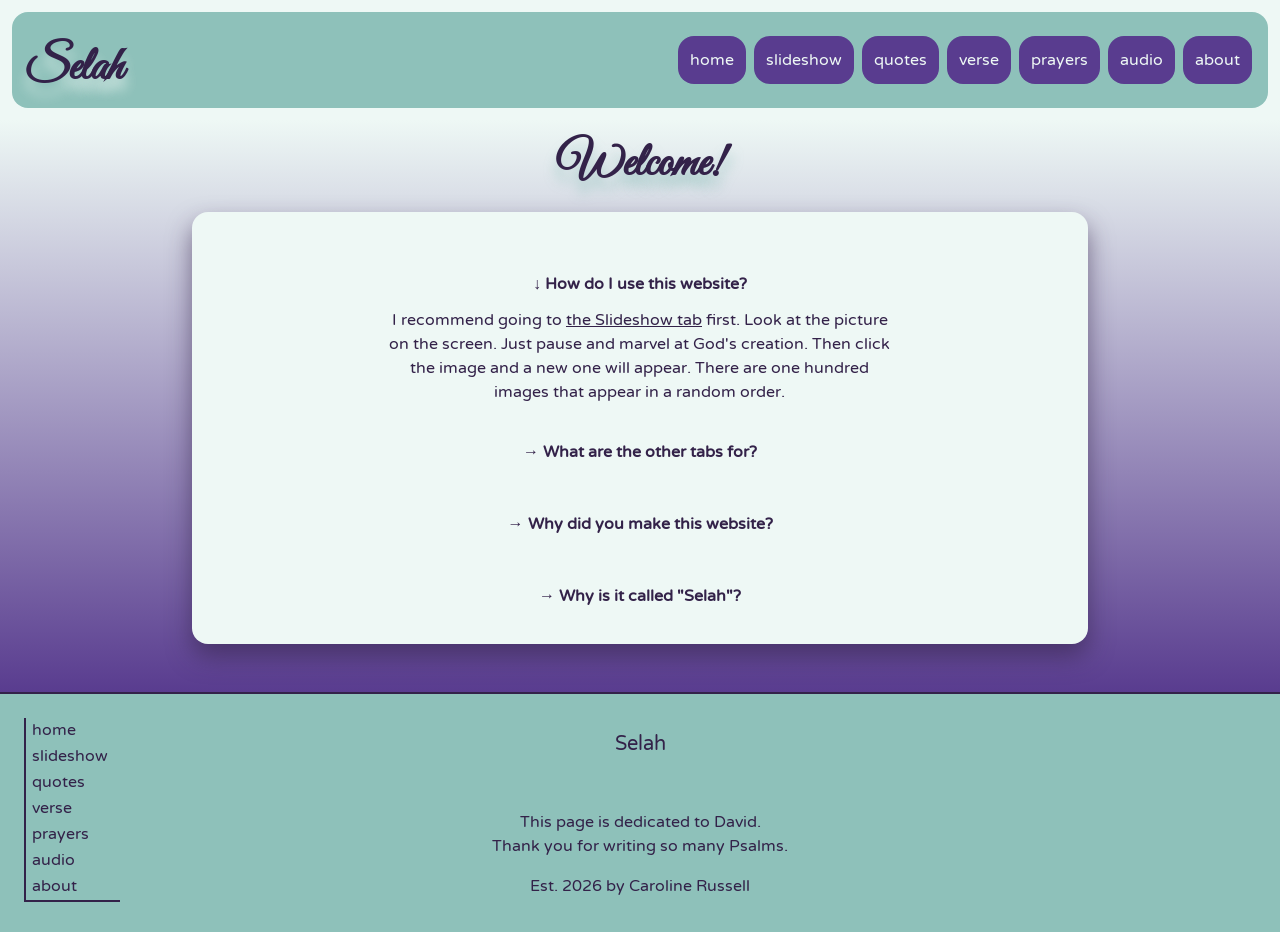
<file: index.html>
<!doctype html>
<html lang="en">
  <meta charset="UTF-8" />
  <meta name="viewport" content="width=device-width, initial-scale=1.0" />
  <head>
    <title>Selah - home</title>
    <link rel="stylesheet" href="style.css" />
    <link rel="stylesheet" href="media_queries.css" />
    <link rel="icon" href="images/favicon_nocircle.png?" type="image/x-icon" />

    <!-- For Google Fonts -->
    <!-- main font -->
    <link rel="preconnect" href="https://fonts.googleapis.com" />
    <link rel="preconnect" href="https://fonts.gstatic.com" crossorigin />
    <link
      href="https://fonts.googleapis.com/css2?family=Varela+Round&display=swap"
      rel="stylesheet"
    />
    <!-- heading font -->
    <link rel="preconnect" href="https://fonts.googleapis.com" />
    <link rel="preconnect" href="https://fonts.gstatic.com" crossorigin />
    <link
      href="https://fonts.googleapis.com/css2?family=Great+Vibes&display=swap"
      rel="stylesheet"
    />
  </head>
  <body class="body-with-shadow-box">
    <header>
      <h1 class="topTitle">Selah</h1>

      <nav>
        <div class="menu_icon" id="menu_icon"></div>
        <div class="nav_links hidden" id="nav_links">
          <a href="index.html">home</a>
          <a href="slideshow.html">slideshow</a>
          <a href="quotes.html">quotes</a>
          <a href="verse.html">verse</a>
          <a href="prayers.html">prayers</a>
          <a href="audio.html">audio</a>
          <a href="about.html">about</a>
        </div>
      </nav>
    </header>
    <main class="gradient-bg">
      <h1>Welcome!</h1>
      <section class="shadow-box">
        <details name="faq" open>
          <summary>How do I use this website?</summary>
          <p>
            I recommend going to
            <a href="slideshow.html">the Slideshow tab</a> first. Look at the
            picture on the screen. Just pause and marvel at God's creation. Then
            click the image and a new one will appear. There are one hundred
            images that appear in a random order.
          </p>
        </details>
        <details name="faq">
          <summary>What are the other tabs for?</summary>
          <p>
            <a href="quotes.html">The Quotes tab</a> is full of encouraging
            Bible verses and Christian quotes. Click
            <a href="verse.html">the Verse tab</a> to see a random Bible verse.
            God can work through randomness, whether it's the song that plays
            when you put your playlist on shuffle or the verse that pops up on
            this tab. If you need prayer or have a story you want to share, go
            to <a href="prayers.html">Prayers</a>.
          </p>
        </details>
        <details name="faq">
          <summary>Why did you make this website?</summary>
          <p>
            Life is busy, and distractions are everywhere. With everything going
            on, it can be hard to remember that God is still with you. This
            website is here to remind you.
          </p>
        </details>
        <details name="faq">
          <summary>Why is it called "Selah"?</summary>
          <p>
            "Selah" (Hebrew סֶלָה) is a term predominantly used in Psalms. While
            the precise meaning is unknown, it is thought to denote a rythmic or
            meditative pause, or a musical interlude. See
            <a
              href="https://biblehub.com/q/what_does_'selah'_mean_in_the_bible.htm"
              >this website</a
            >
            for more information. The purpose of this website is to pause and
            reflect on God's power, creativity, and love. Let this be an
            interlude: in the middle of your busy life, stop and remember God.
          </p>
        </details>
      </section>
    </main>

    <footer>
      <ul class="vertical_nav">
        <li><a href="index.html">home</a></li>
        <li><a href="slideshow.html">slideshow</a></li>
        <li><a href="quotes.html">quotes</a></li>
        <li><a href="verse.html">verse</a></li>
        <li><a href="prayers.html">prayers</a></li>
        <li><a href="audio.html">audio</a></li>
        <li><a href="about.html">about</a></li>
      </ul>
      <h3>Selah</h3>
      <p class="dedication">
        This page is dedicated to David.<br />Thank you for writing so many
        Psalms.
      </p>
      <p>Est. 2026 by Caroline Russell</p>
    </footer>
    <script type="text/javascript" src="script.js"></script>
  </body>
</html>
</file>
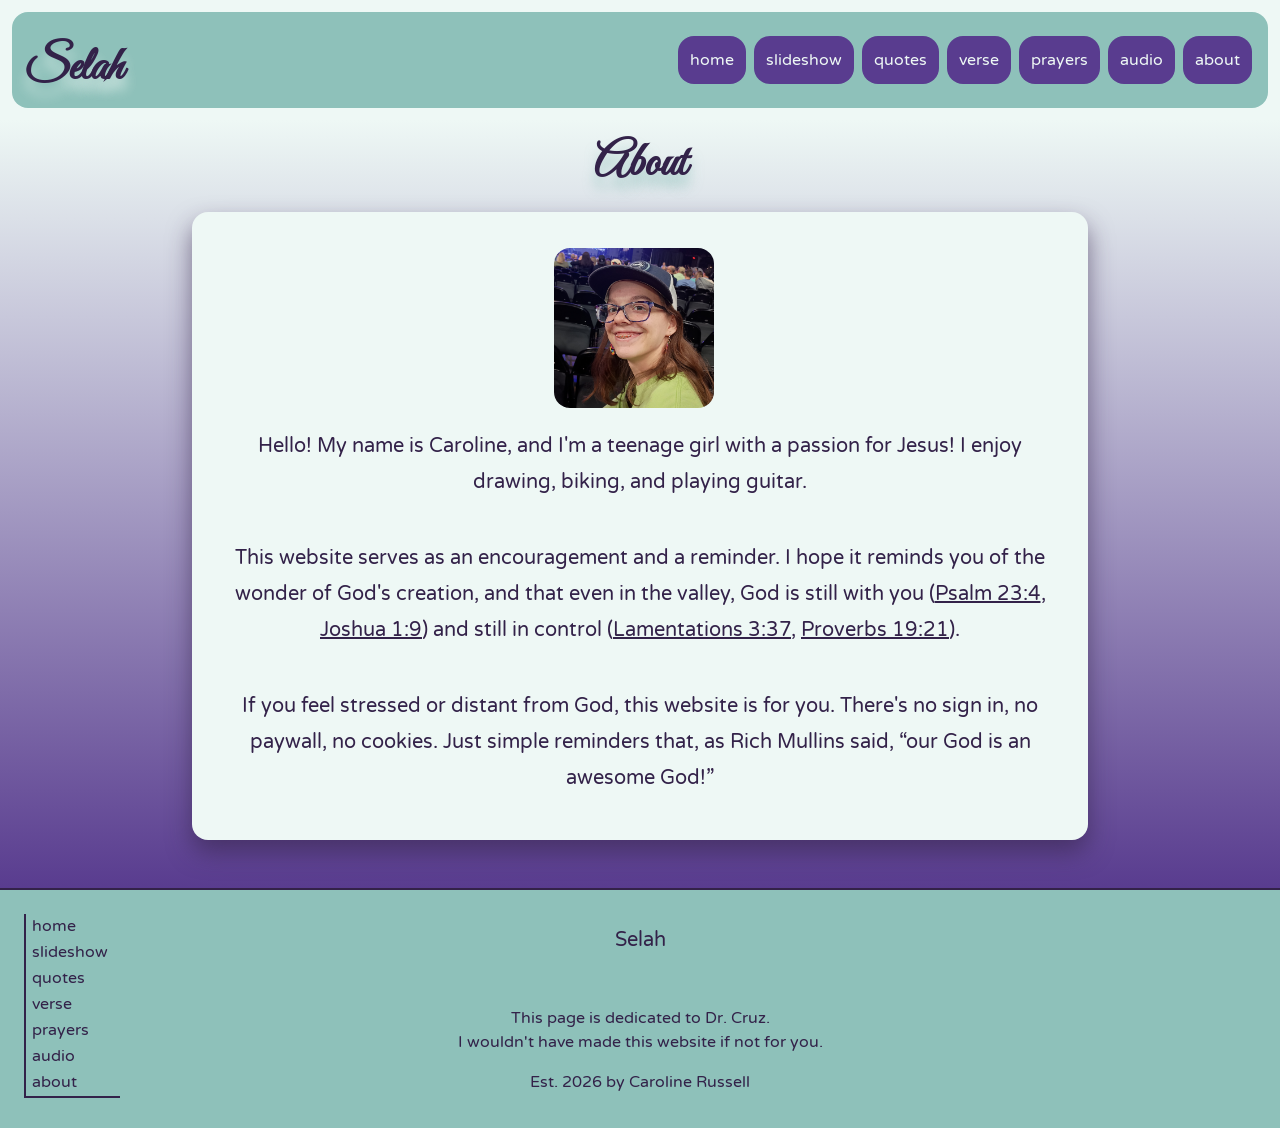
<file: about.html>
<!doctype html>
<html lang="en">
  <meta charset="UTF-8" />
  <meta name="viewport" content="width=device-width, initial-scale=1.0" />
  <head>
    <title>Selah - about</title>
    <link rel="stylesheet" href="style.css" />
    <link rel="stylesheet" href="media_queries.css" />
    <link rel="icon" href="images/favicon_nocircle.png?" type="image/x-icon" />

    <!-- For Google Fonts -->
    <!-- main font -->
    <link rel="preconnect" href="https://fonts.googleapis.com" />
    <link rel="preconnect" href="https://fonts.gstatic.com" crossorigin />
    <link
      href="https://fonts.googleapis.com/css2?family=Varela+Round&display=swap"
      rel="stylesheet"
    />
    <!-- heading font -->
    <link rel="preconnect" href="https://fonts.googleapis.com" />
    <link rel="preconnect" href="https://fonts.gstatic.com" crossorigin />
    <link
      href="https://fonts.googleapis.com/css2?family=Great+Vibes&display=swap"
      rel="stylesheet"
    />
  </head>
  <body>
    <header>
      <h1 class="topTitle">Selah</h1>

      <nav>
        <div class="menu_icon" id="menu_icon"></div>
        <div class="nav_links hidden" id="nav_links">
          <a href="index.html">home</a>
          <a href="slideshow.html">slideshow</a>
          <a href="quotes.html">quotes</a>
          <a href="verse.html">verse</a>
          <a href="prayers.html">prayers</a>
          <a href="audio.html">audio</a>
          <a href="about.html">about</a>
        </div>
      </nav>
    </header>
    <main class="gradient-bg">
      <h1>About</h1>
      <div class="shadow-box">
        <div class="about_img"></div>
        <h3>
          Hello! My name is Caroline, and I'm a teenage girl with a passion for
          Jesus! I enjoy drawing, biking, and playing guitar.
        </h3>
        <h3>
          This website serves as an encouragement and a reminder. I hope it
          reminds you of the wonder of God's creation, and that even in the
          valley, God is still with you (<a
            href="https://www.bible.com/bible/111/PSA.23.4"
            >Psalm 23:4</a
          >,
          <a class="h3a" href="https://www.bible.com/bible/111/JOS.1.9"
            >Joshua 1:9</a
          >) and still in control (<a
            class="h3a"
            href="https://www.bible.com/bible/111/LAM.3.37"
            >Lamentations 3:37</a
          >,
          <a class="h3a" href="https://www.bible.com/bible/111/PRO.19.21"
            >Proverbs 19:21</a
          >).
        </h3>
        <h3>
          If you feel stressed or distant from God, this website is for you.
          There's no sign in, no paywall, no cookies. Just simple reminders
          that, as Rich Mullins said, <q>our God is an awesome God!</q>
        </h3>
      </div>
    </main>

    <footer>
      <ul class="vertical_nav">
        <li><a href="index.html">home</a></li>
        <li><a href="slideshow.html">slideshow</a></li>
        <li><a href="quotes.html">quotes</a></li>
        <li><a href="verse.html">verse</a></li>
        <li><a href="prayers.html">prayers</a></li>
        <li><a href="audio.html">audio</a></li>
        <li><a href="about.html">about</a></li>
      </ul>
      <h3>Selah</h3>
      <p class="dedication">
        This page is dedicated to Dr. Cruz.<br />I wouldn't have made this
        website if not for you.
      </p>
      <p>Est. 2026 by Caroline Russell</p>
    </footer>
    <script type="text/javascript" src="script.js"></script>
  </body>
</html>
</file>
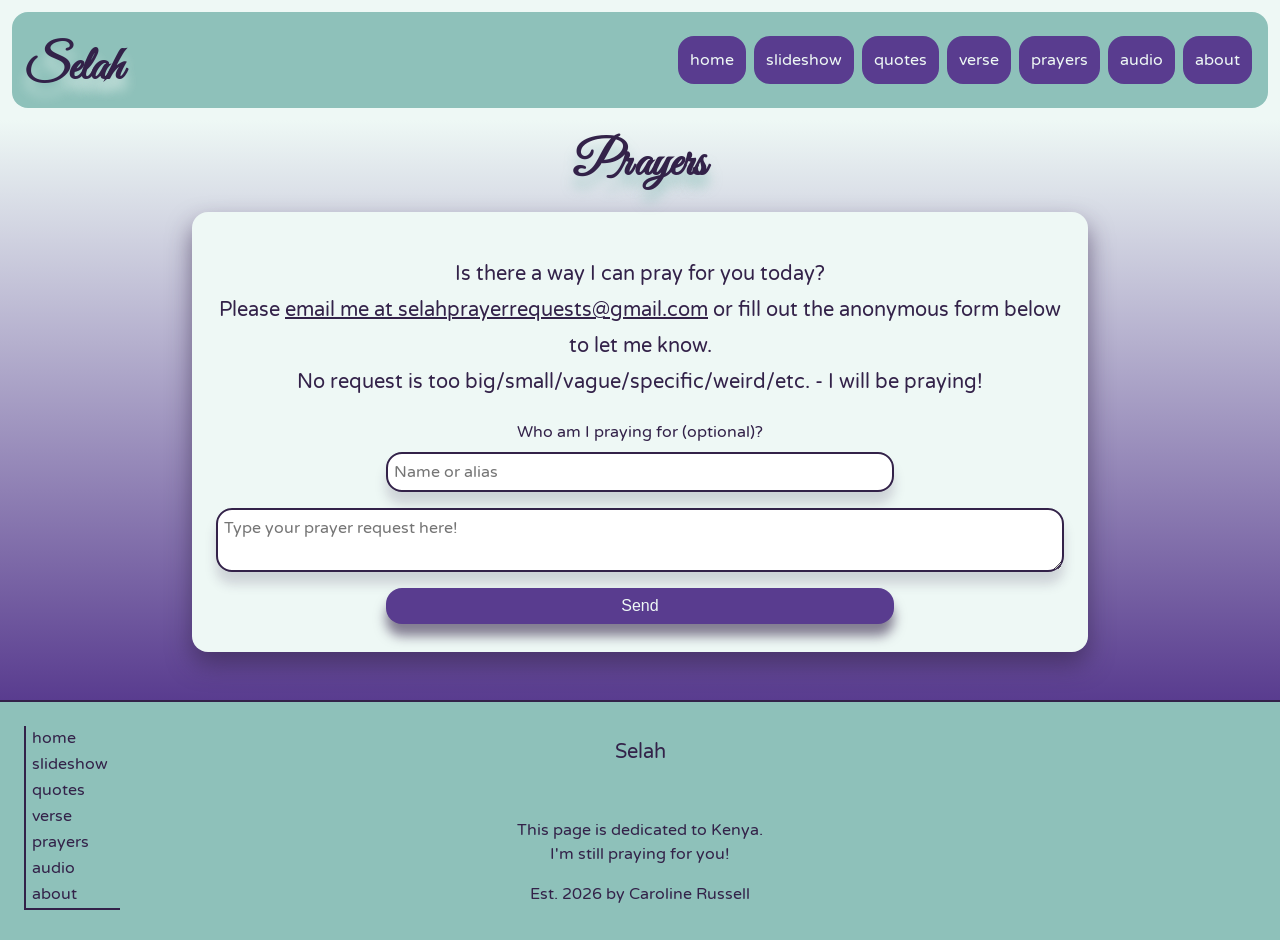
<file: prayers.html>
<!doctype html>
<html lang="en">
  <meta charset="UTF-8" />
  <meta name="viewport" content="width=device-width, initial-scale=1.0" />
  <head>
    <title>Selah - verse</title>
    <link rel="stylesheet" href="style.css" />
    <link rel="stylesheet" href="media_queries.css" />
    <link rel="icon" href="images/favicon_nocircle.png?" type="image/x-icon" />

    <!-- For Google Fonts -->
    <!-- main font -->
    <link rel="preconnect" href="https://fonts.googleapis.com" />
    <link rel="preconnect" href="https://fonts.gstatic.com" crossorigin />
    <link
      href="https://fonts.googleapis.com/css2?family=Varela+Round&display=swap"
      rel="stylesheet"
    />
    <!-- heading font -->
    <link rel="preconnect" href="https://fonts.googleapis.com" />
    <link rel="preconnect" href="https://fonts.gstatic.com" crossorigin />
    <link
      href="https://fonts.googleapis.com/css2?family=Great+Vibes&display=swap"
      rel="stylesheet"
    />
  </head>
  <body class="body-with-shadow-box">
    <header>
      <h1 class="topTitle">Selah</h1>

      <nav>
        <div class="menu_icon" id="menu_icon"></div>
        <div class="nav_links hidden" id="nav_links">
          <a href="index.html">home</a>
          <a href="slideshow.html">slideshow</a>
          <a href="quotes.html">quotes</a>
          <a href="verse.html">verse</a>
          <a href="prayers.html">prayers</a>
          <a href="audio.html">audio</a>
          <a href="about.html">about</a>
        </div>
      </nav>
    </header>
    <main class="gradient-bg">
      <h1>Prayers</h1>
      <section class="shadow-box">
        <h3>
          Is there a way I can pray for you today? <br />
          Please
          <a href="mailto:selahprayerrequests@gmail.com"
            >email me at selahprayerrequests@gmail.com</a
          >
          or fill out the anonymous form below to let me know. <br />
          No request is too big/small/vague/specific/weird/etc. - I will be
          praying!
        </h3>
        <form method="POST" action="https://formspree.io/f/xrereqyv" id="form" onsubmit="formSubmitted()">
          <label for="requestersName">Who am I praying for (optional)?</label>
          <input
            type="text"
            id="requestersName"
            name="requestersName"
            placeholder="Name or alias"
          />
          <textarea
            name="prayerRequestBox"
            id="prayerRequestBox"
            placeholder="Type your prayer request here!"
            required
          ></textarea>
          <input id="prayerRequestSubmit" type="submit" value="Send" />
        </form>
      </section>
    </main>

    <footer>
      <ul class="vertical_nav">
        <li><a href="index.html">home</a></li>
        <li><a href="slideshow.html">slideshow</a></li>
        <li><a href="quotes.html">quotes</a></li>
        <li><a href="verse.html">verse</a></li>
        <li><a href="prayers.html">prayers</a></li>
        <li><a href="audio.html">audio</a></li>
        <li><a href="about.html">about</a></li>
      </ul>
      <h3>Selah</h3>
      <p class="dedication">
        This page is dedicated to Kenya.<br />I'm still praying for you!
      </p>
      <p>Est. 2026 by Caroline Russell</p>
    </footer>
    <script type="text/javascript" src="script.js"></script>
  </body>
</html>
</file>
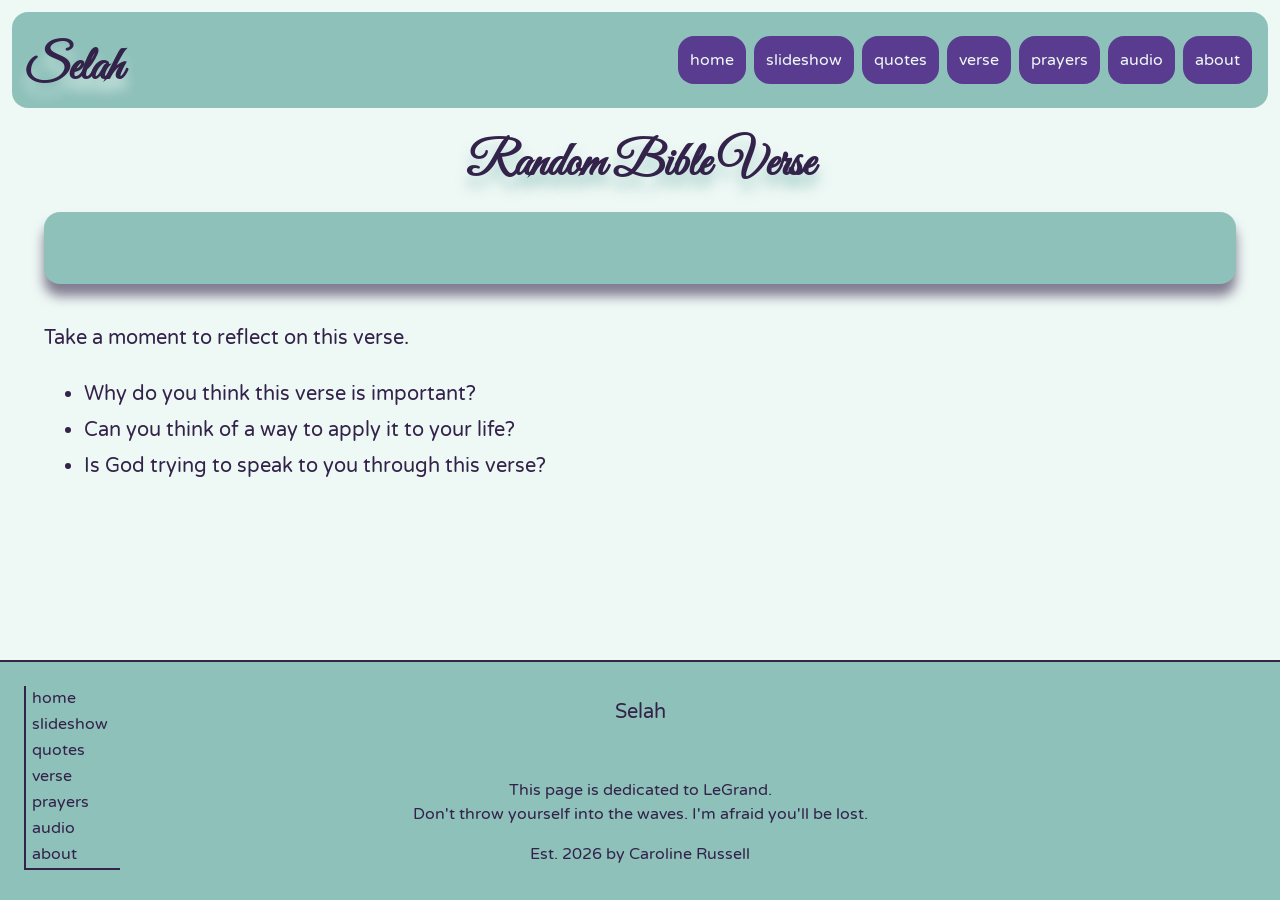
<file: verse.html>
<!doctype html>
<html lang="en">
  <meta charset="UTF-8" />
  <meta name="viewport" content="width=device-width, initial-scale=1.0" />
  <head>
    <title>Selah - verse</title>
    <link rel="stylesheet" href="style.css" />
    <link rel="stylesheet" href="media_queries.css" />
    <link rel="icon" href="images/favicon_nocircle.png?" type="image/x-icon" />

    <!-- For Google Fonts -->
    <!-- main font -->
    <link rel="preconnect" href="https://fonts.googleapis.com" />
    <link rel="preconnect" href="https://fonts.gstatic.com" crossorigin />
    <link
      href="https://fonts.googleapis.com/css2?family=Varela+Round&display=swap"
      rel="stylesheet"
    />
    <!-- heading font -->
    <link rel="preconnect" href="https://fonts.googleapis.com" />
    <link rel="preconnect" href="https://fonts.gstatic.com" crossorigin />
    <link
      href="https://fonts.googleapis.com/css2?family=Great+Vibes&display=swap"
      rel="stylesheet"
    />
  </head>
  <body>
    <header>
      <h1 class="topTitle">Selah</h1>

      <nav>
        <div class="menu_icon" id="menu_icon"></div>
        <div class="nav_links hidden" id="nav_links">
          <a href="index.html">home</a>
          <a href="slideshow.html">slideshow</a>
          <a href="quotes.html">quotes</a>
          <a href="verse.html">verse</a>
          <a href="prayers.html">prayers</a>
          <a href="audio.html">audio</a>
          <a href="about.html">about</a>
        </div>
      </nav>
    </header>
    <main>
      <h1>Random Bible Verse</h1>

      <section>
        <div id="dailyVersesWrapper"></div>
        <script
          async
          defer
          src="https://dailyverses.net/get/random.js?language=niv"
        ></script>
      </section>
      <section class="verse-reflection">
        <h3>Take a moment to reflect on this verse.</h3>
        <ul>
          <li>Why do you think this verse is important?</li>
          <li>Can you think of a way to apply it to your life?</li>
          <li>Is God trying to speak to you through this verse?</li>
        </ul>
      </section>
    </main>

    <footer>
      <ul class="vertical_nav">
        <li><a href="index.html">home</a></li>
        <li><a href="slideshow.html">slideshow</a></li>
        <li><a href="quotes.html">quotes</a></li>
        <li><a href="verse.html">verse</a></li>
        <li><a href="prayers.html">prayers</a></li>
        <li><a href="audio.html">audio</a></li>
        <li><a href="about.html">about</a></li>
      </ul>
      <h3>Selah</h3>
      <p class="dedication">
        This page is dedicated to LeGrand.<br />Don't throw yourself into the
        waves. I'm afraid you'll be lost.
      </p>
      <p>Est. 2026 by Caroline Russell</p>
    </footer>
    <script type="text/javascript" src="script.js"></script>
  </body>
</html>
</file>
<file: style.css>
/*
COLORS:

#eef8f5 (bg)
#8ec1ba (header)
#593c8f (nav)
#332249 (text)

PADDING/MARGIN:
0.2rem 0.4rem 0.8rem 1.2rem 1.6rem 2.4rem 3.6rem 4.8rem

FONT SIZE: 
1.6rem 2rem 3.6rem 4.8rem

border-radius: 1.6rem;
box-shadow: 0px 1.2rem 1.2rem #33224994;
*/

/* REGULAR CSS */

html {
  font-size: 100%;
}

* {
  font-size: 1.6rem;
  line-height: 2.4rem;
  box-sizing: border-box;
}

header {
  padding: 1.2rem;
  margin: 1.2rem;
  background-color: #8ec1ba;
  display: flex;
  /* align-items: center; */
  justify-content: space-between;
  border-radius: 1.6rem;
}

body {
  font-family: "Varela Round", sans-serif;
  background-color: #eef8f5;
  color: #332249;
  margin: 0;
  display: grid;
  grid-template: 12rem 1fr auto / 100%;
  min-height: 100vh;
}

main {
  margin: 0 8px;
}

.slideshow_main {
  width: calc(100% - 16px);
}

h1 {
  font-family: "Great Vibes", cursive;
  font-size: 4.8rem;
  text-align: center;
  text-shadow: 0px 1.2rem 1.2rem #8ec1ba94;
  margin-bottom: 3.6rem;
}

h2 {
  font-family: "Great Vibes", cursive;
  font-size: 3.6rem;
  text-align: center;
  color: #8ec1ba;
  padding: 1.2rem;
  margin: auto;
  width: 60%;
  border-radius: 1.6rem;
  line-height: 4.8rem;
}

h3,
h3 *,
.verse-reflection ul li {
  font-size: 2rem;
  font-weight: normal;
  line-height: 3.6rem;
}

a {
  color: #332249;
}

nav {
  background-color: #593c8f;
  color: #eef8f5;
  text-decoration: none;
  margin: 0.4rem;
  border-radius: 1.6rem;
  transition: none 0.5s;

  display: flex;
  flex-direction: column;
  z-index: 99;
}

.menu_icon {
  z-index: 5;
  padding: 1.2rem;
  background-origin: content-box;
  box-sizing: content-box;
  width: 4rem;
  min-height: 4rem;
  height: auto;
  border-radius: 1.6rem;
  background-color: #593c8f;
  background-image: url(images/menu_icon_white.png);
  background-repeat: no-repeat;
  background-size: contain;
  background-position: center;
  transition: all 0.5s;
}

nav:hover {
  background-color: #eef8f5;
}

.menu_icon:hover {
  background-color: #eef8f5;
  background-image: url(images/menu_icon.png);
  cursor: pointer;
}

.hidden,
.hidden * {
  /* display: none; */
  opacity: 0;
  z-index: 0;
  pointer-events: none;
}

.nav_links {
  position: absolute;
  right: 2.4rem;
  top: 9rem;
  padding: 0.4rem;
  margin: 0;
  display: flex;
  flex-direction: column;
  border-radius: 1.6rem;
  background-color: #593c8f;
  z-index: 10;
}

nav a {
  /* display: none; */
  /* float: right; */
  background-color: #593c8f;
  color: #eef8f5;
  text-decoration: none;
  padding: 0.4rem;
  margin: 0;
  border-radius: 0;
  transition: all 0.5s;
}

nav a:first-child {
  border-radius: 1.2rem 1.2rem 0 0;
}

nav a:last-child {
  border-radius: 0 0 1.2rem 1.2rem;
}

nav a:hover {
  background-color: #eef8f5;
  color: #332249;
  transition: all 0.5s;
}

/*  */

dt,
summary {
  text-align: center;
  margin-top: 3.6rem;
  font-weight: bold;
  margin-bottom: 1.2rem;
}

dd,
details p {
  /* margin: 1.2rem 7.2rem; */
  width: 60%;
  margin: auto;
}

summary::marker {
  content: "→ ";
}

details[open] summary::marker {
  content: "↓ ";
}

footer {
  background-color: #8ec1ba;
  text-align: center;
  padding: 1.2rem;
  border-top: solid 0.2rem #332249;
  margin-top: 0;
  position: relative;
}

.shadow-box {
  text-align: center;
  display: flex;
  flex-direction: column;
  align-items: center;
  justify-content: center;
  max-width: 90%;
  margin: 0 auto;
}

.vertical_nav {
  list-style-type: none;
  text-align: center;
  padding: 4.8rem 0;
  margin: 0;
  display: static;
  border-bottom: solid #332249 0.2rem;
}

.vertical_nav li {
  margin-bottom: 0.2rem;
}

.vertical_nav a {
  font-size: 2.4rem;
  text-decoration: none;
  border-radius: 1.6rem;
  padding: 0.4rem 2.4rem;
  transition: all 0.5s;
  line-height: 3.6rem;
}

.vertical_nav a:hover {
  background-color: #eef8f5;
  border-radius: 1.6rem;
  transition: all 0.5s;
}

.dedication {
  margin-top: 4.8rem;
}

.gradient-bg {
  background-color: #eef8f5;
  margin: 0;
  padding-bottom: 2.4rem;
}

.topTitle {
  background-color: #8ec1ba;
  text-shadow: 0px 1.2rem 1.2rem #eef8f594;
  align-self: flex-start;
}

blockquote {
  padding: 2.4rem;
  padding-bottom: 0;
  border-radius: 1.6rem;
}

.quoteAuthor {
  font-weight: 600;
  font-style: italic;
  text-align: right;
  border-radius: 1.6rem 1.6rem 0 0;
  padding-right: 2.4rem;
}

.category {
  background-size: cover;
  border-radius: 1.6rem;
  max-height: 24rem;
  overflow-y: scroll;
  background-position: center;
  margin: 4.8rem 2.4rem;
}

.category h2 {
  text-align: center;
  color: #332249;
}

.category * {
  background-color: #eef8f5b4;
}

.img-19 {
  background-image: url(images/slideshow-images/19.jpg);
}

.img-45 {
  background-image: url(images/slideshow-images/45.jpg);
}

.img-78 {
  background-image: url(images/slideshow-images/78.jpg);
}

.img-90 {
  background-image: url(images/slideshow-images/90.jpg);
}

.img-92 {
  background-image: url(images/slideshow-images/92.jpg);
}

.spotify {
  background-color: #8ec1ba;
}

.play-music-h2 {
  margin-bottom: 3.6rem;
  max-width: 100%;
  min-width: 80%;
}

.flex {
  flex-direction: column;
  display: flex;
  justify-content: space-between;
  align-items: center;
  gap: 2.4rem;
  width: 100%;
}

.bg-audios {
  margin: 0;
  min-width: 20%;
  padding: 0;
}

.bg-audios li {
  /* font-size: 3rem; */
  font-style: italic;
  text-transform: lowercase;
  list-style: none;
  cursor: pointer;
  /* line-height: 4.8rem; */
  text-align: center;
}

.bg-audios li:hover {
  color: #593c8f;
  text-decoration: underline;
  text-decoration-thickness: 0.2rem;
}

audio {
  /* display: block; */
  padding: 1.6rem;
  border-radius: 1.6rem;
  background-color: #8ec1ba;
  transform: translateY(40%);
}

#dailyVersesWrapper {
  background-color: #8ec1ba;
  padding: 3.6rem;
  border-radius: 1.6rem;
  box-shadow: 0px 1.2rem 1.2rem #33224994;
  margin: 3.6rem;
}

.dailyVerses {
  font-size: 2.4rem;
}

.dailyVerses.bibleVerse a {
  font-size: 2.4rem;
  font-weight: bold;
}

.verse-reflection {
  margin: 3.6rem;
}

/* IMAGE */

.slideshow-image {
  width: 100%;
  height: 100vh;
  margin-bottom: 2.4rem;
  overflow-x: hidden;
  background-size: cover;
  cursor: none;
  border-radius: 1.6rem;
  box-shadow: 0px 1.2rem 1.2rem #33224994;
  background-image:
    url(images/slideshow-images/1.jpg),
    linear-gradient(to bottom, #eef8f5, #8ec1ba);
  background-position: center;
  background-color: #8ec1ba;
  z-index: 1;
}

.next_image {
  display: block;
  width: inherit;
  height: 100vh;
  overflow-x: hidden;
  background-size: cover;
  cursor: none;
  border-radius: 1.6rem;
  box-shadow: none;
  margin-bottom: 2.4rem;
  background-image: url(images/slideshow-images/1.jpg);
  background-position: center;
  transition: all 1s;
  transform: translateY(calc(-100% - 2.4rem + 1px));
  position: absolute;
}

/* about */

.about_img {
  background-image: url(images/about_pfp.jpg);
  background-size: contain;
  background-repeat: no-repeat;
  min-height: 16rem;
  min-width: 16rem;
  float: left;
  margin: 1.2rem 1.2rem 0 0;
  border-radius: 1.6rem;
}

.transcript {
  text-align: left;
  align-self: flex-start;
  margin-left: 20%;
}

table {
  border-radius: 1.6rem;
  background-color: #8ec1ba;
  background-image: linear-gradient(to right, #8ec1ba, #332249);
  border-collapse: seperate;
  border-spacing: 0.6rem;
}

table * {
  border-radius: 1.6rem;
  font-size: 1.2rem;
  text-align: left;
}

caption {
  text-align: center;
  font-weight: bold;
  caption-side: top;
}

th,
td {
  transition: 0.1s all ease-in;
  padding: 4px;
  background-color: #eef8f5;
  box-shadow: 0px 0.2rem 0.6rem #33224957;
}

th:hover,
td:hover {
  transform: translateY(-0.2rem);
  box-shadow: 0px 0.2rem 0.6rem #33224994;
}

form {
  width: 100%;
}

#prayerRequestBox,
#requestersName {
  border-radius: 1.6rem;
  box-shadow: 0px 1.2rem 1.2rem #3322492c;
  width: 100%;
  margin: 0.8rem auto;
  padding: 0.6rem;
  display: block;
  font-family: "Varela Round", sans-serif;
  border: solid #332249 0.2rem;
}

#requestersName {
  margin: 0.8rem auto 1.6rem auto;
  width: 60%;
}

#prayerRequestSubmit {
  background-color: #593c8f;
  color: #eef8f5;
  border: none;
  border-radius: 1.6rem;
  box-shadow: 0px 1.2rem 1.2rem #33224994;
  padding: 0.6rem;
  width: 60%;
  margin-top: 1.2rem;
  transform: translateY(-0.4rem);
  transition: all 0.5s;
}

#prayerRequestSubmit:hover {
  box-shadow: 0px 0.6rem 1.2rem #33224994;
  transform: translateY(0);
  background-color: #eef8f5;
  color: #332249;
}
</file>
<file: media_queries.css>
/* MEDIA QUERIES */

@media only screen and (min-width: 660px) {
  html {
    font-size: 80%;
  }
}

@media only screen and (min-width: 800px) {
  body {
    grid-template: 12rem 1fr 24rem / 100%;
  }

  .flex {
    flex-direction: row;
    align-items: flex-start;
    gap: 0;
  }

  .bg-audios {
    width: 80%;
    padding-left: 3.6rem;
  }

  .bg-audios li {
    list-style: outside url(images/music_note_icon.png);
    text-align: left;
  }

  .gradient-bg {
    background-image: linear-gradient(to bottom, #eef8f5, #593c8f);
  }

  .shadow-box {
    background-color: #eef8f5;
    border-radius: 1.6rem;
    box-shadow: 0px 1.2rem 2.4rem #33224994;
    padding: 2.4rem;
    margin: 2.4rem auto;
    max-width: 90%;
  }

  .vertical_nav {
    list-style-type: none;
    text-align: left;
    position: absolute;
    left: 2.4rem;
    top: 2.4rem;
    padding: 0;
    margin: 0;
    display: inline-block;
    border-left: solid #332249 0.2rem;
  }

  .vertical_nav a {
    border-radius: 0 1.6rem 1.6rem 0;
    padding: 0.2rem 1.2rem 0.2rem 0.6rem;
    font-size: 1.6rem;
    line-height: 2.4rem;
  }

  .vertical_nav a:hover {
    border-radius: 0 1.6rem 1.6rem 0;
    line-height: 2.4rem;
  }
}

@media only screen and (min-width: 992px) {
  .shadow-box {
    max-width: 80%;
  }

  nav {
    background-color: #593c8f00;
    color: #eef8f5;
    text-decoration: none;
    padding: 0;
    margin: 0;
    border-radius: 1.6rem;
    transition: none 0.5s;
    display: inline;
    align-self: center;
  }

  nav:hover {
    background-color: #eef8f500;
  }

  nav a:first-child {
    border-radius: 1.6rem;
  }

  nav a:last-child {
    border-radius: 1.6rem;
  }

  .menu_icon {
    min-width: 4.8rem;
    min-height: 4.8rem;
    height: auto;
    background-color: #593c8f;
    background-image: url(images/menu_icon_white.png);
    background-repeat: none;
    background-size: contain;
    display: none;
  }

  .nav_links {
    position: static;
    display: flex;
    flex-direction: row;
    border-radius: 1.6rem;
    justify-content: space-between;
    background-color: #593c8f00;
    padding: 0;
    margin: 0;
    z-index: 0;
    pointer-events: none;
  }

  .nav_links,
  .nav_links a {
    opacity: 1;
  }

  .nav_links a {
    pointer-events: all;
    z-index: 10000;
    display: inline;
    float: none;
    background-color: #593c8f;
    color: #eef8f5;
    text-decoration: none;
    padding: 1.2rem;
    margin: 0.4rem;
    border-radius: 1.6rem;
    transition: all 0.5s;
  }
  /* 
  nav a:first-child {
    margin-top: 0.4rem;
  } */

  .nav_links a:hover {
    background-color: #eef8f5;
    color: #332249;
    transition: all 0.5s;
    cursor: pointer;
  }
}

@media only screen and (min-width: 1200px) {
  html {
    font-size: 62.5%;
  }

  .shadow-box {
    max-width: 70%;
  }

  .category {
    margin: 2.4rem;
  }
}

@media only screen and (min-width: 1600px) {
  .shadow-box {
    max-width: 60%;
  }
}
</file>
